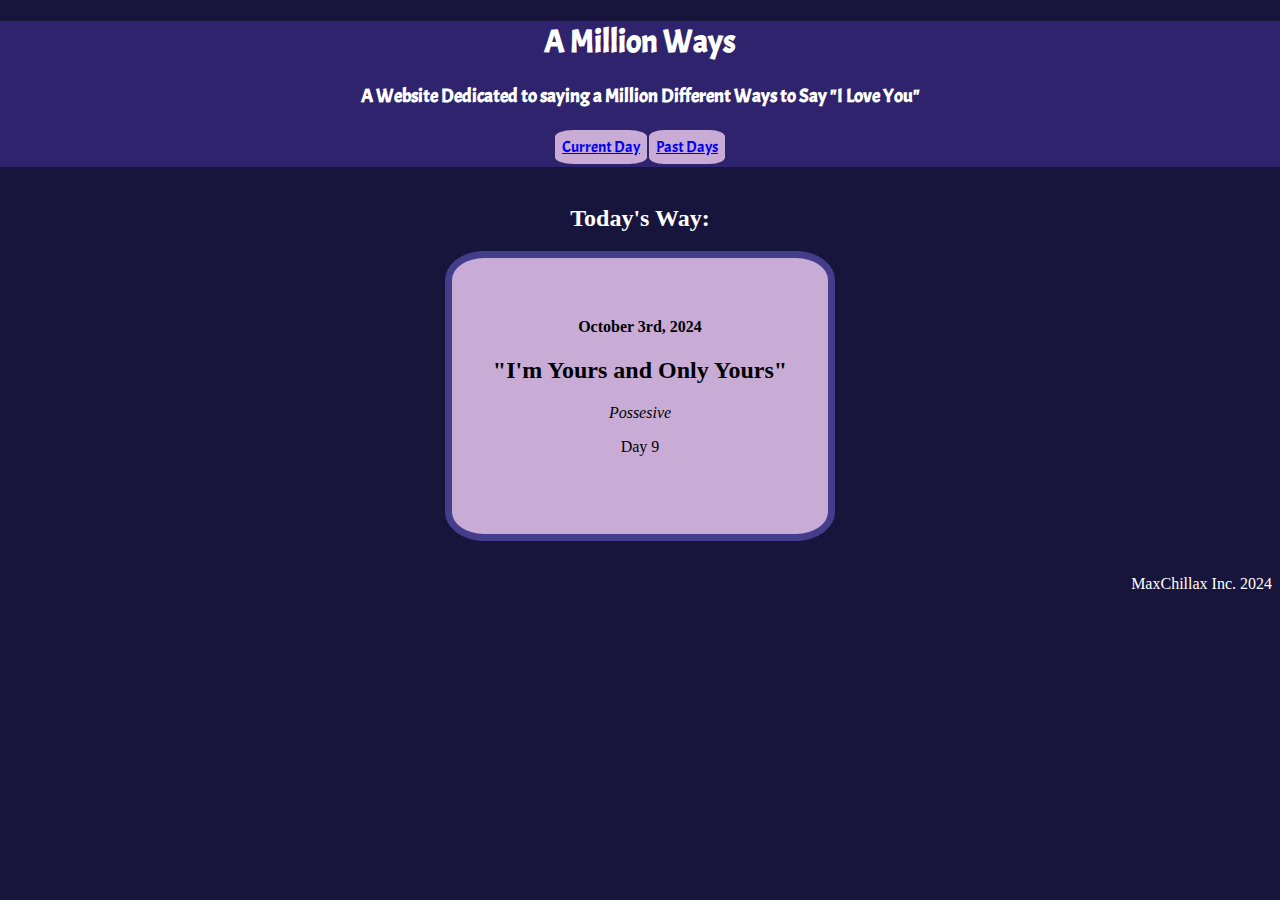
<file: index.html>
<!DOCTYPE html>
<html lang="en">

<head>
  <meta charset="UTF-8">
  <title>A Million Ways</title>
  <link rel="stylesheet" href="./style.css" />
  <link rel="preconnect" href="https://fonts.googleapis.com">
    <link rel="preconnect" href="https://fonts.gstatic.com" crossorigin>
    <link href="https://fonts.googleapis.com/css2?family=Acme&display=swap" rel="stylesheet">
<head>

<body>
    <div class="hud">
        <div class="title">
            <h1>A Million Ways</h1>
            <h3>A Website Dedicated to saying a Million Different Ways to Say "I Love You"</h3>
        </div>

        <div class="nav">
            <a href="./index.html" id="p1">Current Day</a>
            <a href="./history.html" id="p2">Past Days</a>
        </div>
    </div>
    <br /> 
    <div class="current">
            <h2>Today's Way:</h2>
            <div class="content">
                <h4 id="date">October 3rd, 2024</h4>
                <h2 id="phrase">"I'm Yours and Only Yours"</h2>
                <p id="name">Possesive</p>
                <p id="day">Day 9</p>
            </div>
    </div>
</body>
<br \>
<footer>
    <p>MaxChillax Inc. 2024</p>
</footer>
</file>
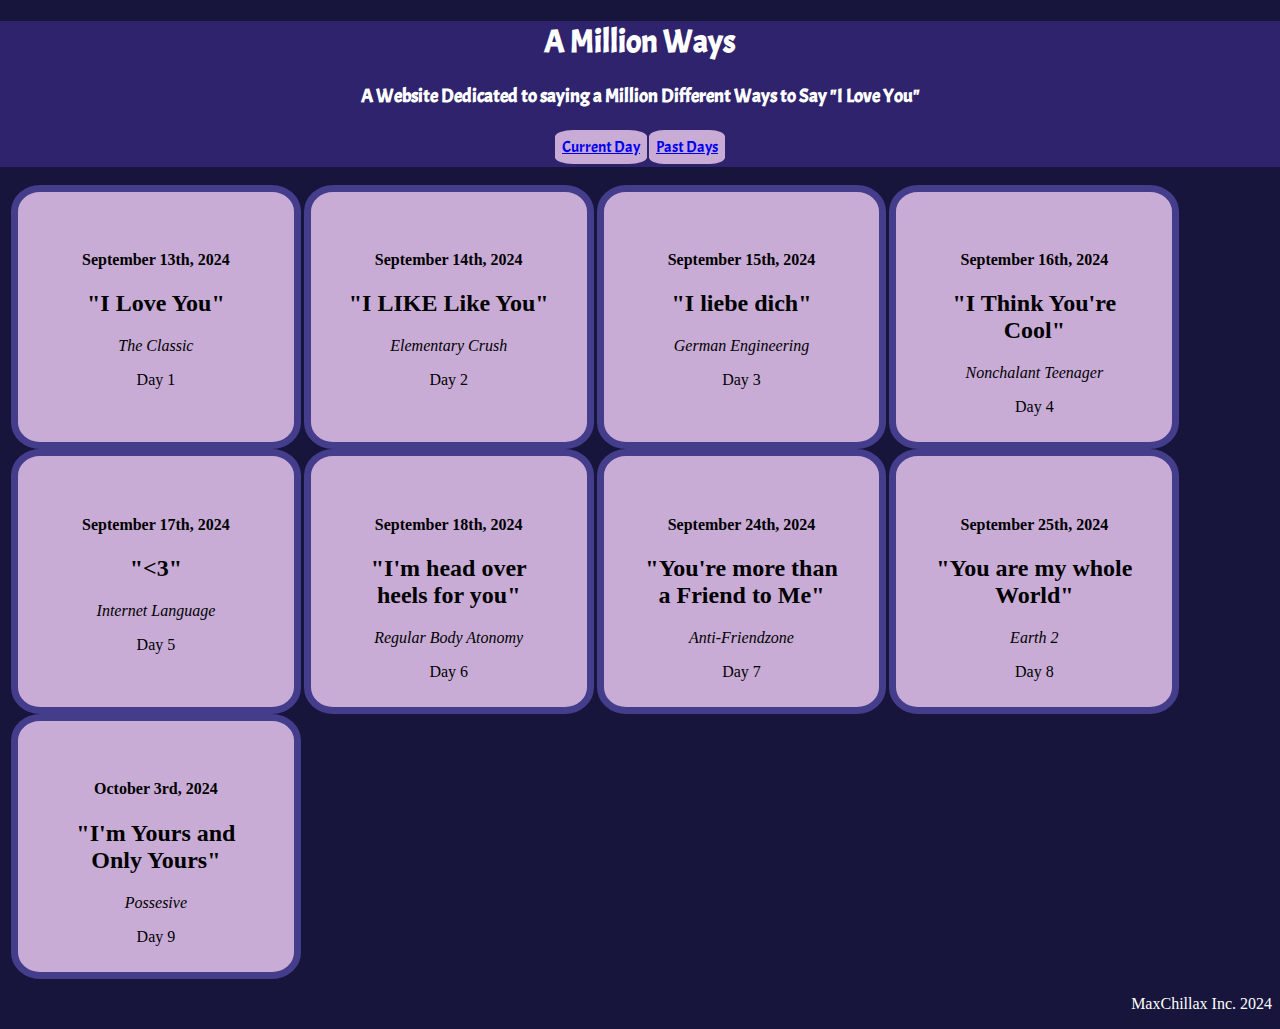
<file: history.html>
<!DOCTYPE html>
<html lang="en">

<head>
  <meta charset="UTF-8">
  <title>A Million Ways</title>
  <link rel="stylesheet" href="./style.css" />
  <link rel="preconnect" href="https://fonts.googleapis.com">
    <link rel="preconnect" href="https://fonts.gstatic.com" crossorigin>
    <link href="https://fonts.googleapis.com/css2?family=Acme&display=swap" rel="stylesheet">
<head>

    <body>
        <div class="hud">
            <div class="title">
                <h1>A Million Ways</h1>
                <h3>A Website Dedicated to saying a Million Different Ways to Say "I Love You"</h3>
            </div>
    
            <div class="nav">
                <a href="./index.html" id="p1">Current Day</a>
                <a href="./history.html" id="p2">Past Days</a>
            </div>
        </div>
        <br /> 

        <div class="past">
            <div class="content">
                <h4 id="date">September 13th, 2024</h4>
                <h2 id="phrase">"I Love You"</h2>
                <p id="name">The Classic</p>
                <p id="day">Day 1</p>
            </div>

            <div class="content">
                <h4 id="date">September 14th, 2024</h4>
                <h2 id="phrase">"I LIKE Like You"</h2>
                <p id="name">Elementary Crush</p>
                <p id="day">Day 2</p>
            </div>

            <div class="content">
                <h4 id="date">September 15th, 2024</h4>
                <h2 id="phrase">"I liebe dich"</h2>
                <p id="name">German Engineering</p>
                <p id="day">Day 3</p>
            </div>

            <div class="content">
                <h4 id="date">September 16th, 2024</h4>
                <h2 id="phrase">"I Think You're Cool"</h2>
                <p id="name">Nonchalant Teenager</p>
                <p id="day">Day 4</p>
            </div>

            <div class="content">
                <h4 id="date">September 17th, 2024</h4>
                <h2 id="phrase">"<3"</h2>
                <p id="name">Internet Language</p>
                <p id="day">Day 5</p>
            </div>
            <div class="content">
                <h4 id="date">September 18th, 2024</h4>
                <h2 id="phrase">"I'm head over heels for you"</h2>
                <p id="name">Regular Body Atonomy</p>
                <p id="day">Day 6</p>
            </div>
            <div class="content">
                <h4 id="date">September 24th, 2024</h4>
                <h2 id="phrase">"You're more than a Friend to Me"</h2>
                <p id="name">Anti-Friendzone</p>
                <p id="day">Day 7</p>
            </div>
            <div class="content">
                <h4 id="date">September 25th, 2024</h4>
                <h2 id="phrase">"You are my whole World"</h2>
                <p id="name">Earth 2</p>
                <p id="day">Day 8</p>
            </div>
            <div class="content">
                <h4 id="date">October 3rd, 2024</h4>
                <h2 id="phrase">"I'm Yours and Only Yours"</h2>
                <p id="name">Possesive</p>
                <p id="day">Day 9</p>
            </div>
        </div>
    </body>
    <p></p>
    <footer>
        <p>MaxChillax Inc. 2024</p>
    </footer>
</file>
<file: style.css>
.hud{
    text-align: center;
    background-color: #2E236C;
    margin: 0 -500%;
    padding: 0 500% !important;
    font-family: "Acme";
    color: white;
}

.nav {
    text-align: center;
    padding: 10px;
}

#p1 {
    background-color: #C8ACD6;
    padding: 7px;
    border-radius: 20%;
}

#p2 {
    background-color: #C8ACD6;
    padding: 7px;
    border-radius: 20%;
}

body {
    background-color: #17153B;
    align-items: center;
}

.current {
    text-align: center;
    color: white;
}
.current .content {
    color: black;
    padding: 3%;
    border-radius: 10%;
    top: 25%;
    left: 37%;
    width: 250px;
    height: 200px;
    margin: auto;
    width: 300px;
    text-align: center;
    background-color: #C8ACD6;
    border:solid #433D8B 7px;
    border-radius: 10%;
    text-align: center;
    
}


.past .content {
    color: black;
    padding: 3%;
    border-radius: 10%;
    top: 25%;
    left: 37%;
    width: 200px;
    height: 175px;
    text-align: center;
    display: block;
    background-color: #C8ACD6;
    border: solid #433D8B 7px;
    border-radius: 10%;
    margin-left: 3px;
    float: left;
}

.current h3 {
    text-transform: uppercase;
}
#name {
    font-style: italic;
}

footer {
    clear: both;
    display: block;
    float: right;
    color: white;
}
</file>
